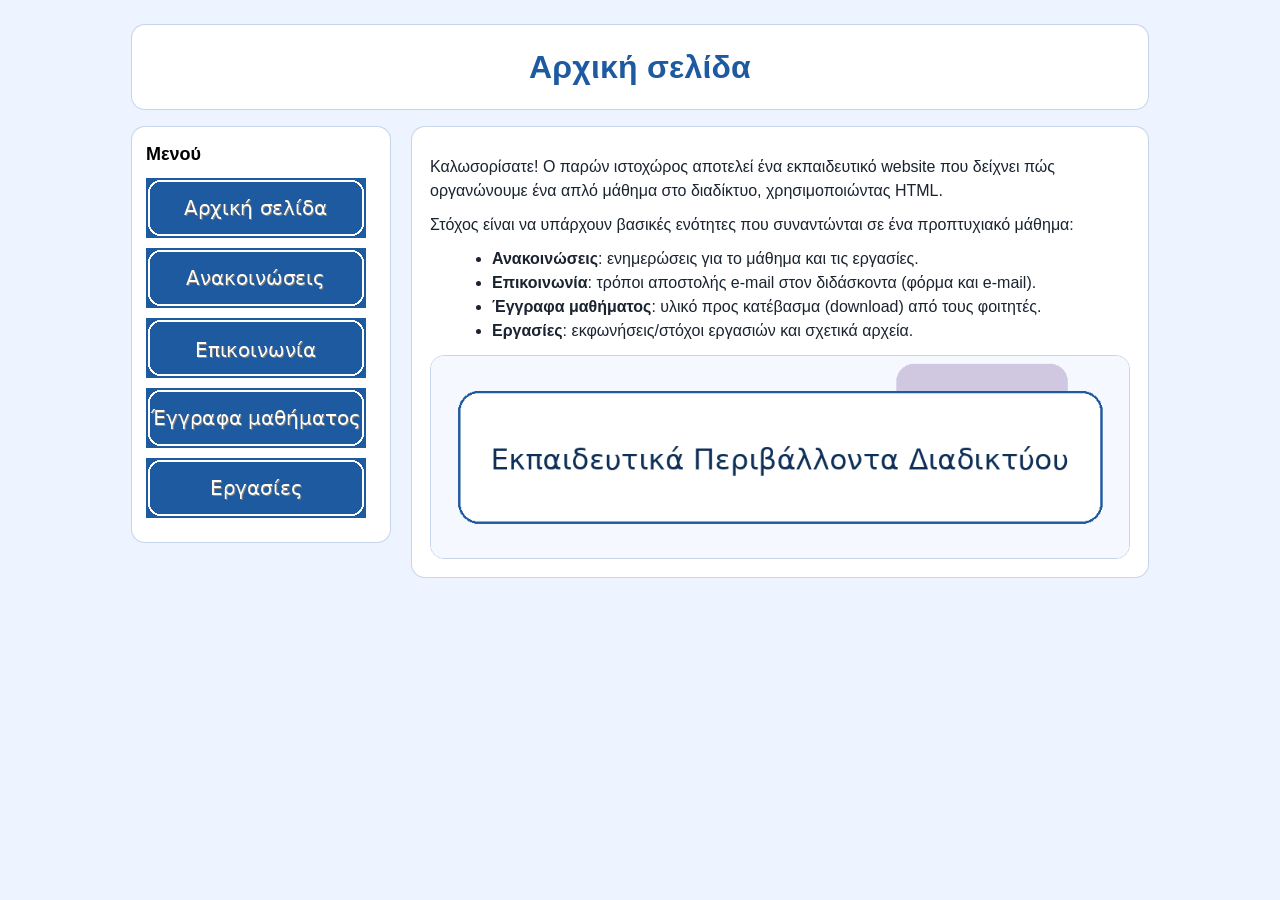
<file: part-a/index.html>
<!DOCTYPE html>
<html lang="el">
<head>
  <meta charset="utf-8">
  <meta name="viewport" content="width=device-width, initial-scale=1">
  <title>Αρχική σελίδα</title>
  <link rel="stylesheet" href="style.css">
</head>
<body>
  <div id="container">

    <!-- Τίτλος (επάνω, μόνος του) -->
    <div id="header">
      <h1>Αρχική σελίδα</h1>
    </div>

    <!-- Μενού αριστερά / Κείμενο δεξιά -->
    <div id="main">
      <div id="sidebar">
        <div class="menu-title">Μενού</div>
        <div id="nav">
          <a href="index.html"><img src="assets/img/btn_home.png" alt="Αρχική σελίδα"></a>
          <a href="announcement.html"><img src="assets/img/btn_announce.png" alt="Ανακοινώσεις"></a>
          <a href="communication.html"><img src="assets/img/btn_contact.png" alt="Επικοινωνία"></a>
          <a href="documents.html"><img src="assets/img/btn_docs.png" alt="Έγγραφα μαθήματος"></a>
          <a href="homework.html"><img src="assets/img/btn_hw.png" alt="Εργασίες"></a>
        </div>
      </div>

      <div id="content">
        <p>Καλωσορίσατε! Ο παρών ιστοχώρος αποτελεί ένα εκπαιδευτικό website που δείχνει πώς οργανώνουμε ένα απλό μάθημα στο διαδίκτυο, χρησιμοποιώντας HTML.</p>

        <p>Στόχος είναι να υπάρχουν βασικές ενότητες που συναντώνται σε ένα προπτυχιακό μάθημα:</p>
        <ul>
          <li><b>Ανακοινώσεις</b>: ενημερώσεις για το μάθημα και τις εργασίες.</li>
          <li><b>Επικοινωνία</b>: τρόποι αποστολής e-mail στον διδάσκοντα (φόρμα και e-mail).</li>
          <li><b>Έγγραφα μαθήματος</b>: υλικό προς κατέβασμα (download) από τους φοιτητές.</li>
          <li><b>Εργασίες</b>: εκφωνήσεις/στόχοι εργασιών και σχετικά αρχεία.</li>
        </ul>

        <div class="hero">
          <img src="assets/img/banner.png" alt="Banner μαθήματος">
        </div>
      </div>
    </div>
  </div>
</body>
</html>
</file>
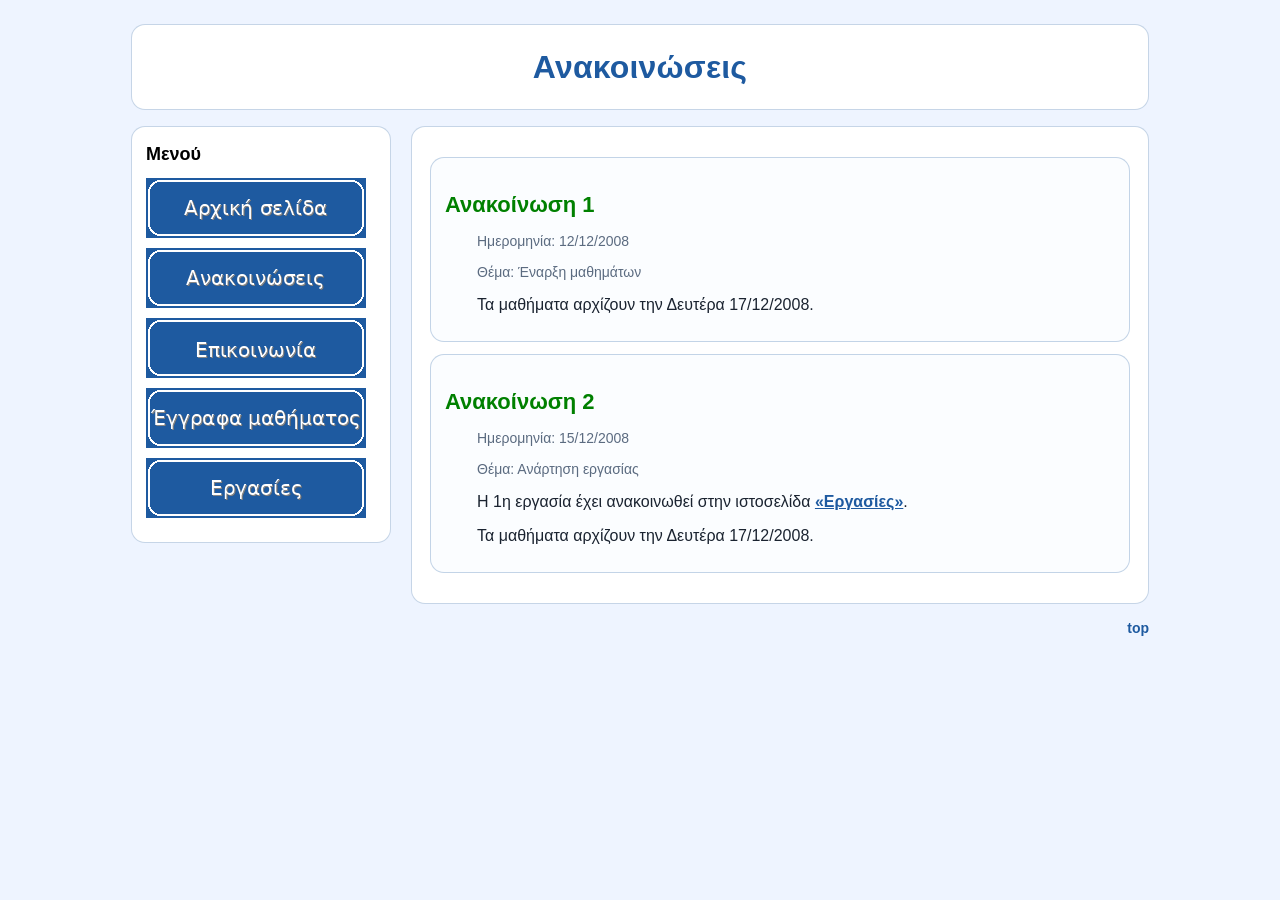
<file: part-a/announcement.html>
<!DOCTYPE html>

<html lang="el">
<head>
<meta charset="utf-8"/>
<meta content="width=device-width, initial-scale=1" name="viewport"/>
<title>Ανακοινώσεις</title>
<link href="style.css" rel="stylesheet"/>
</head>
<body>
<a id="top"></a>
<div id="container">
<!-- Τίτλος (επάνω, μόνος του) -->
<div id="header">
<h1>Ανακοινώσεις</h1>
</div>
<!-- Μενού αριστερά / Κείμενο δεξιά -->
<div id="main">
<div id="sidebar">
<div class="menu-title">Μενού</div>
<div id="nav">
<a href="index.html"><img alt="Αρχική σελίδα" src="assets/img/btn_home.png"/></a>
<a href="announcement.html"><img alt="Ανακοινώσεις" src="assets/img/btn_announce.png"/></a>
<a href="communication.html"><img alt="Επικοινωνία" src="assets/img/btn_contact.png"/></a>
<a href="documents.html"><img alt="Έγγραφα μαθήματος" src="assets/img/btn_docs.png"/></a>
<a href="homework.html"><img alt="Εργασίες" src="assets/img/btn_hw.png"/></a>
</div>
</div>
<div id="content">
<div class="card">
<h2>Ανακοίνωση 1</h2><div class="h2-body">
<p class="meta">Ημερομηνία: 12/12/2008</p>
<p class="meta">Θέμα: Έναρξη μαθημάτων</p>
<p>Τα μαθήματα αρχίζουν την Δευτέρα 17/12/2008.</p>
</div></div>
<div class="card">
<h2>Ανακοίνωση 2</h2><div class="h2-body">
<p class="meta">Ημερομηνία: 15/12/2008</p>
<p class="meta">Θέμα: Ανάρτηση εργασίας</p>
<p>Η 1η εργασία έχει ανακοινωθεί στην ιστοσελίδα <a class="inline-link" href="homework.html">«Εργασίες»</a>.</p>
<p>Τα μαθήματα αρχίζουν την Δευτέρα 17/12/2008.</p>
</div></div>
</div>
</div>
<div id="footer"><a href="#top">top</a></div>
</div>
</body>
</html>
</file>
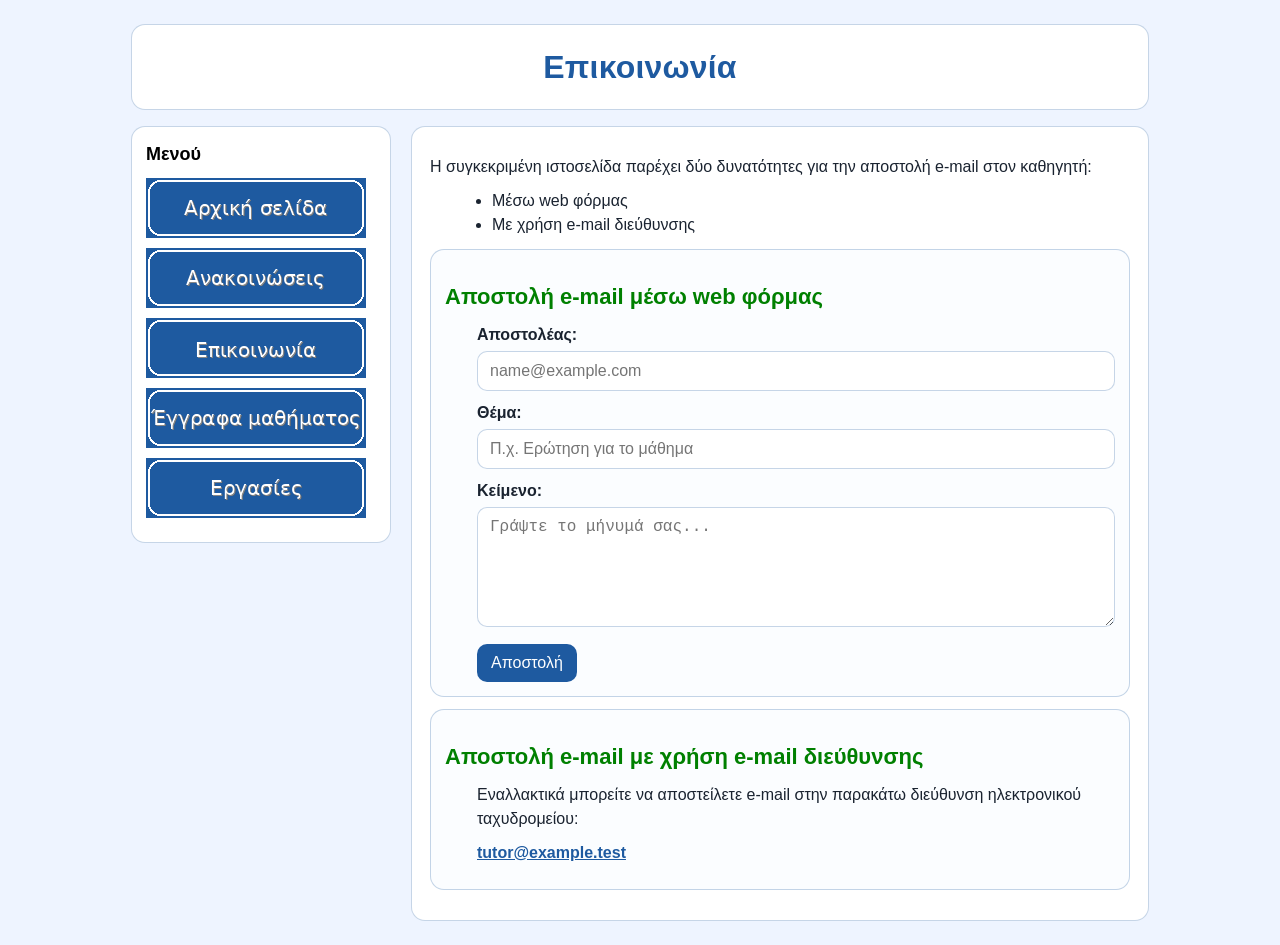
<file: part-a/communication.html>
<!DOCTYPE html>

<html lang="el">
<head>
<meta charset="utf-8"/>
<meta content="width=device-width, initial-scale=1" name="viewport"/>
<title>Επικοινωνία</title>
<link href="style.css" rel="stylesheet"/>
</head>
<body>
<div id="container">
<!-- Τίτλος (επάνω, μόνος του) -->
<div id="header">
<h1>Επικοινωνία</h1>
</div>
<!-- Μενού αριστερά / Κείμενο δεξιά -->
<div id="main">
<div id="sidebar">
<div class="menu-title">Μενού</div>
<div id="nav">
<a href="index.html"><img alt="Αρχική σελίδα" src="assets/img/btn_home.png"/></a>
<a href="announcement.html"><img alt="Ανακοινώσεις" src="assets/img/btn_announce.png"/></a>
<a href="communication.html"><img alt="Επικοινωνία" src="assets/img/btn_contact.png"/></a>
<a href="documents.html"><img alt="Έγγραφα μαθήματος" src="assets/img/btn_docs.png"/></a>
<a href="homework.html"><img alt="Εργασίες" src="assets/img/btn_hw.png"/></a>
</div>
</div>
<div id="content">
<p>Η συγκεκριμένη ιστοσελίδα παρέχει δύο δυνατότητες για την αποστολή e-mail στον καθηγητή:</p>
<ul>
<li>Μέσω web φόρμας</li>
<li>Με χρήση e-mail διεύθυνσης</li>
</ul>
<div class="card">
<h2>Αποστολή e-mail μέσω web φόρμας</h2><div class="h2-body">
<form action="mailto:tutor@example.test" enctype="text/plain" method="post">
<div class="form-row">
<label for="sender">Αποστολέας:</label>
<input id="sender" name="Αποστολέας" placeholder="name@example.com" required="" type="email"/>
</div>
<div class="form-row">
<label for="subject">Θέμα:</label>
<input id="subject" name="Θέμα" placeholder="Π.χ. Ερώτηση για το μάθημα" required="" type="text"/>
</div>
<div class="form-row">
<label for="message">Κείμενο:</label>
<textarea id="message" name="Κείμενο" placeholder="Γράψτε το μήνυμά σας..." required=""></textarea>
</div>
<button type="submit">Αποστολή</button>

</form>
</div></div>
<div class="card">
<h2>Αποστολή e-mail με χρήση e-mail διεύθυνσης</h2><div class="h2-body">
<p>Εναλλακτικά μπορείτε να αποστείλετε e-mail στην παρακάτω διεύθυνση ηλεκτρονικού ταχυδρομείου:</p>
<p>
<a class="inline-link" href="https://outlook.office.com/mail/deeplink/compose?to=tutor@example.test" rel="noopener" target="_blank">
              tutor@example.test
            </a>
</p>
</div></div>
</div>
</div>
</div>
</body>
</html>
</file>
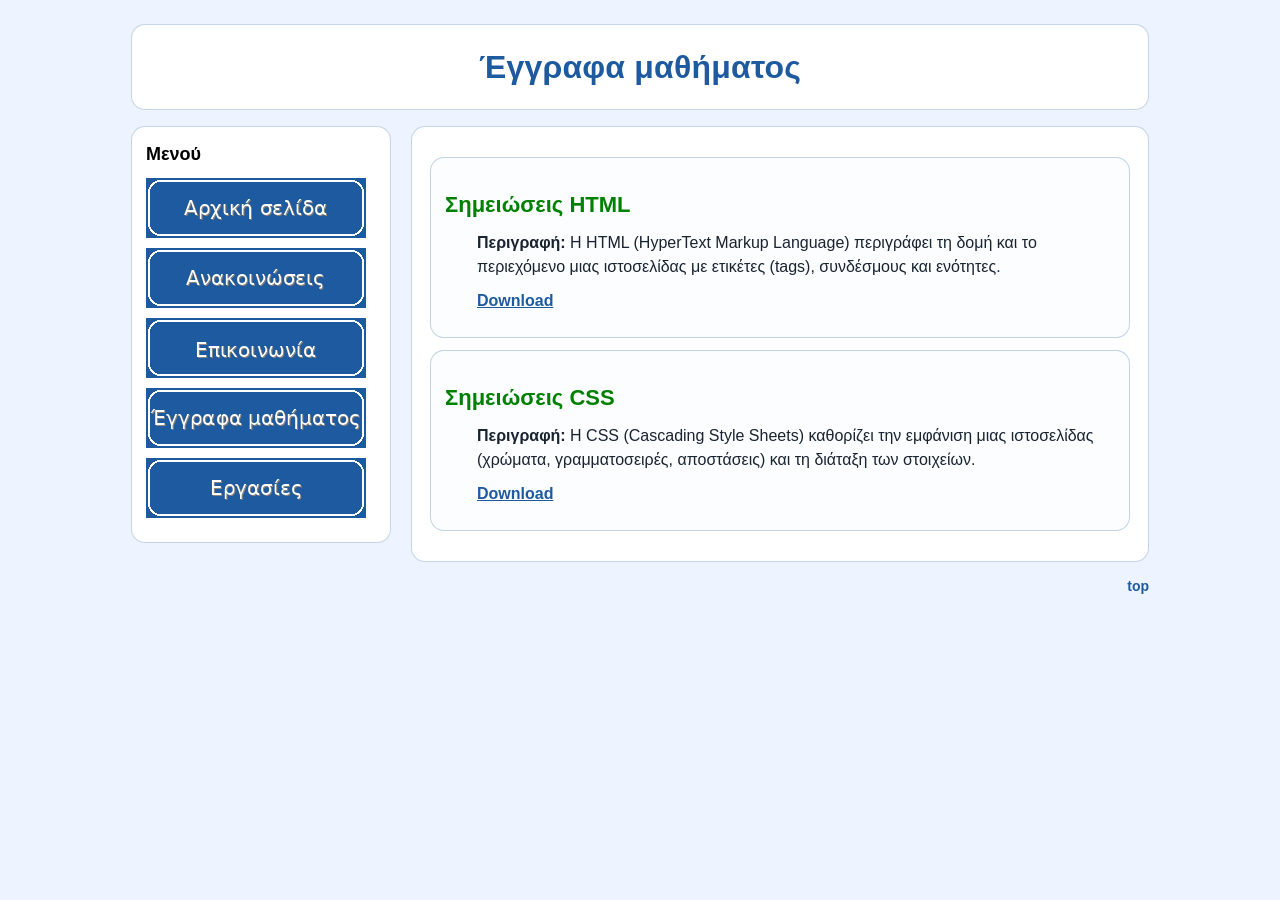
<file: part-a/documents.html>
<!DOCTYPE html>

<html lang="el">
<head>
<meta charset="utf-8"/>
<meta content="width=device-width, initial-scale=1" name="viewport"/>
<title>Έγγραφα μαθήματος</title>
<link href="style.css" rel="stylesheet"/>
</head>
<body>
<a id="top"></a>
<div id="container">
<!-- Τίτλος (επάνω, μόνος του) -->
<div id="header">
<h1>Έγγραφα μαθήματος</h1>
</div>
<!-- Μενού αριστερά / Κείμενο δεξιά -->
<div id="main">
<div id="sidebar">
<div class="menu-title">Μενού</div>
<div id="nav">
<a href="index.html"><img alt="Αρχική σελίδα" src="assets/img/btn_home.png"/></a>
<a href="announcement.html"><img alt="Ανακοινώσεις" src="assets/img/btn_announce.png"/></a>
<a href="communication.html"><img alt="Επικοινωνία" src="assets/img/btn_contact.png"/></a>
<a href="documents.html"><img alt="Έγγραφα μαθήματος" src="assets/img/btn_docs.png"/></a>
<a href="homework.html"><img alt="Εργασίες" src="assets/img/btn_hw.png"/></a>
</div>
</div>
<div id="content">
<div class="card">
<h2>Σημειώσεις HTML</h2><div class="h2-body">
<p><b>Περιγραφή:</b> Η HTML (HyperText Markup Language) περιγράφει τη δομή και το περιεχόμενο μιας ιστοσελίδας με ετικέτες (tags), συνδέσμους και ενότητες.</p>
<p><a class="inline-link" href="downloads/file1.doc">Download</a></p>
</div></div>
<div class="card">
<h2>Σημειώσεις CSS</h2><div class="h2-body">
<p><b>Περιγραφή:</b> Η CSS (Cascading Style Sheets) καθορίζει την εμφάνιση μιας ιστοσελίδας (χρώματα, γραμματοσειρές, αποστάσεις) και τη διάταξη των στοιχείων.</p>
<p><a class="inline-link" href="downloads/file2.doc">Download</a></p>
</div></div>
</div>
</div>
<div id="footer"><a href="#top">top</a></div>
</div>
</body>
</html>
</file>
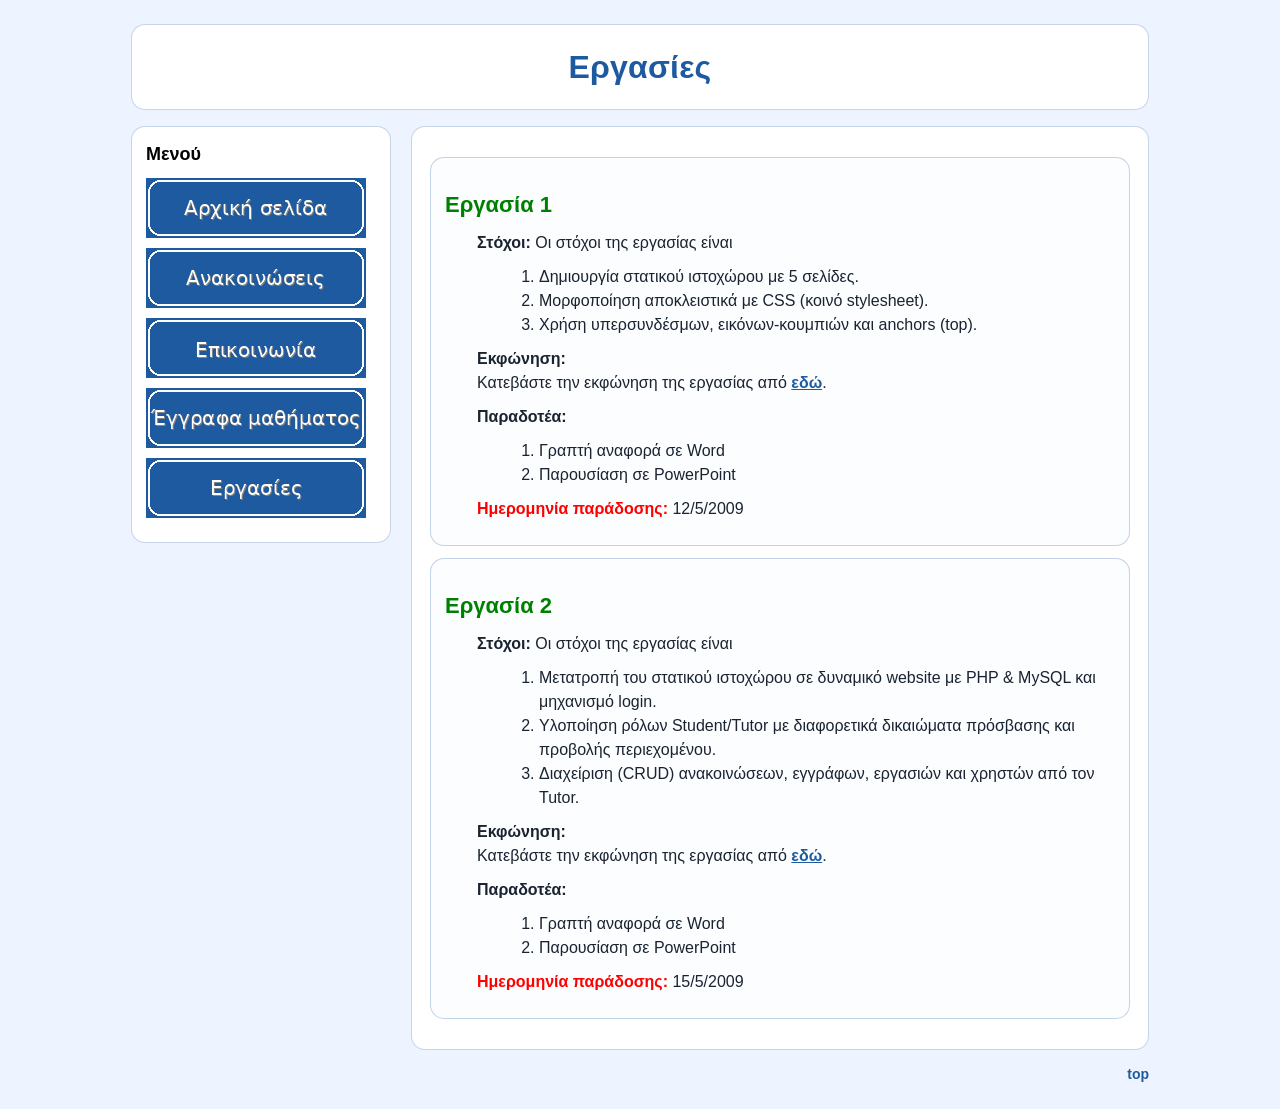
<file: part-a/homework.html>
<!DOCTYPE html>

<html lang="el">
<head>
<meta charset="utf-8"/>
<meta content="width=device-width, initial-scale=1" name="viewport"/>
<title>Εργασίες</title>
<link href="style.css" rel="stylesheet"/>
</head>
<body>
<a id="top"></a>
<div id="container">
<!-- Τίτλος (επάνω, μόνος του) -->
<div id="header">
<h1>Εργασίες</h1>
</div>
<!-- Μενού αριστερά / Κείμενο δεξιά -->
<div id="main">
<div id="sidebar">
<div class="menu-title">Μενού</div>
<div id="nav">
<a href="index.html"><img alt="Αρχική σελίδα" src="assets/img/btn_home.png"/></a>
<a href="announcement.html"><img alt="Ανακοινώσεις" src="assets/img/btn_announce.png"/></a>
<a href="communication.html"><img alt="Επικοινωνία" src="assets/img/btn_contact.png"/></a>
<a href="documents.html"><img alt="Έγγραφα μαθήματος" src="assets/img/btn_docs.png"/></a>
<a href="homework.html"><img alt="Εργασίες" src="assets/img/btn_hw.png"/></a>
</div>
</div>
<div id="content">
<div class="card">
<h2>Εργασία 1</h2><div class="h2-body">
<p><b>Στόχοι:</b> Οι στόχοι της εργασίας είναι</p>
<ol>
<li>Δημιουργία στατικού ιστοχώρου με 5 σελίδες.</li>
<li>Μορφοποίηση αποκλειστικά με CSS (κοινό stylesheet).</li>
<li>Χρήση υπερσυνδέσμων, εικόνων-κουμπιών και anchors (top).</li>
</ol>
<p><b>Εκφώνηση:</b><br/> Κατεβάστε την εκφώνηση της εργασίας από
            <a class="inline-link" href="downloads/ergasia1.doc">εδώ</a>.
          </p>
<p><b>Παραδοτέα:</b></p>
<ol>
<li>Γραπτή αναφορά σε Word</li>
<li>Παρουσίαση σε PowerPoint</li>
</ol>
<p><b class="due-date">Ημερομηνία παράδοσης:</b> 12/5/2009</p>
</div></div>
<div class="card">
<h2>Εργασία 2</h2><div class="h2-body">
<p><b>Στόχοι:</b> Οι στόχοι της εργασίας είναι</p>
<ol>
<li>Μετατροπή του στατικού ιστοχώρου σε δυναμικό website με PHP &amp; MySQL και μηχανισμό login.</li>
<li>Υλοποίηση ρόλων Student/Tutor με διαφορετικά δικαιώματα πρόσβασης και προβολής περιεχομένου.</li>
<li>Διαχείριση (CRUD) ανακοινώσεων, εγγράφων, εργασιών και χρηστών από τον Tutor.</li>
</ol>
<p><b>Εκφώνηση:</b><br/> Κατεβάστε την εκφώνηση της εργασίας από
            <a class="inline-link" href="downloads/ergasia2.doc">εδώ</a>.
          </p>
<p><b>Παραδοτέα:</b></p>
<ol>
<li>Γραπτή αναφορά σε Word</li>
<li>Παρουσίαση σε PowerPoint</li>
</ol>
<p><b class="due-date">Ημερομηνία παράδοσης:</b> 15/5/2009</p>
</div></div>
</div>
</div>
<div id="footer"><a href="#top">top</a></div>
</div>
</body>
</html>
</file>
<file: part-a/style.css>
/* style.css - Κοινό stylesheet για όλες τις σελίδες */

:root{
  --bg: #eef4ff;
  --panel: #ffffff;
  --primary: #1e5aa0;
  --text: #1a2330;
  --muted: #5b6b80;
  --border: rgba(30,90,160,.25);
}

*{ box-sizing: border-box; }

body{
  margin: 0;
  font-family: Arial, Helvetica, sans-serif;
  background: var(--bg);
  color: var(--text);
  line-height: 1.5;
}

/* 3) Ό,τι είναι Heading 2 -> πράσινο (όπως στην εκφώνηση) */
h2{ color: green; }

#container{
  max-width: 1050px;
  margin: 24px auto;
  padding: 0 16px;
}

/* 1) Τίτλος επάνω μόνος του */
#header{
  background: var(--panel);
  border: 1px solid var(--border);
  border-radius: 14px;
  padding: 18px;
  text-align: center;
}

#header h1{
  margin: 0;
  font-size: 32px;
  color: var(--primary);
  letter-spacing: .2px;
}

/* 1) Περιεχόμενα αριστερά, υπόλοιπο κείμενο δεξιά */
#main{
  margin-top: 16px;
  overflow: hidden; /* clearfix για τα floats */
}

#sidebar{
  float: left;
  width: 260px;
  background: var(--panel);
  border: 1px solid var(--border);
  border-radius: 14px;
  padding: 14px;
}

/* Τίτλος αριστερής στήλης (Μενού) */
.menu-title{
  margin: 0 0 10px 0;
  font-size: 18px;
  font-weight: bold;
  color: #000000;
}

/* 3) Ό,τι είναι Heading 2 -> πράσινο (όπως στην εκφώνηση) */
#sidebar h2{
  margin: 0 0 10px 0;
  font-size: 18px;
  color: green;
}

#nav{
  margin: 0;
}

#nav a{
  display: block;
  text-decoration: none;
  margin: 10px 0;
}

#nav img{
  display: block;
  width: 220px;
  height: 60px;
}

#content{
  margin-left: 280px;
  background: var(--panel);
  border: 1px solid var(--border);
  border-radius: 14px;
  padding: 18px;
}

#content h2{
  margin: 16px 0 10px 0;
  font-size: 22px;
  color: green;
}

/* 2) Ημερομηνία παράδοσης -> κόκκινο */
.due-date{
  color: red;
}

#content p{
  margin: 10px 0;
}

.hero{
  margin-top: 12px;
  border-radius: 14px;
  border: 1px solid var(--border);
  overflow: hidden;
}

.hero img{
  display: block;
  width: 100%;
  height: auto;
}

.card{
  padding: 14px;
  border: 1px solid var(--border);
  border-radius: 14px;
  background: #fbfdff;
  margin: 12px 0;
}

/* 3) Περιεχόμενο κάτω από κάθε πράσινο τίτλο (h2) ένα “tab” πιο μέσα */
.h2-body{
  padding-left: 2em;
}

.meta{
  color: var(--muted);
  font-size: 14px;
  margin: 0 0 6px 0;
}

.inline-link{
  color: var(--primary);
  font-weight: bold;
}

ul, ol{
  margin: 8px 0 8px 22px;
}

.form-row{
  margin: 10px 0;
}

label{
  display: block;
  font-weight: bold;
  margin-bottom: 4px;
}

input[type="text"], input[type="email"], textarea{
  width: 100%;
  padding: 10px 12px;
  border: 1px solid var(--border);
  border-radius: 10px;
  font-size: 16px;
  background: #ffffff;
}

textarea{
  min-height: 120px;
  resize: vertical;
}

button{
  background: var(--primary);
  border: 0;
  color: white;
  padding: 10px 14px;
  border-radius: 10px;
  cursor: pointer;
  font-size: 16px;
}

button:hover{
  filter: brightness(1.05);
}

#footer{
  margin-top: 14px;
  text-align: right;
  color: var(--muted);
  font-size: 14px;
  clear: both;
}

#footer a{
  color: var(--primary);
  text-decoration: none;
  font-weight: bold;
}

.small-note{
  color: var(--muted);
  font-size: 14px;
}

/* Mobile: στοίχιση σε 1 στήλη */
@media (max-width: 860px){
  #sidebar{
    float: none;
    width: auto;
  }

  #nav img{
    width: 100%;
    height: auto;
  }

  #content{
    margin-left: 0;
    margin-top: 12px;
  }
}
</file>
